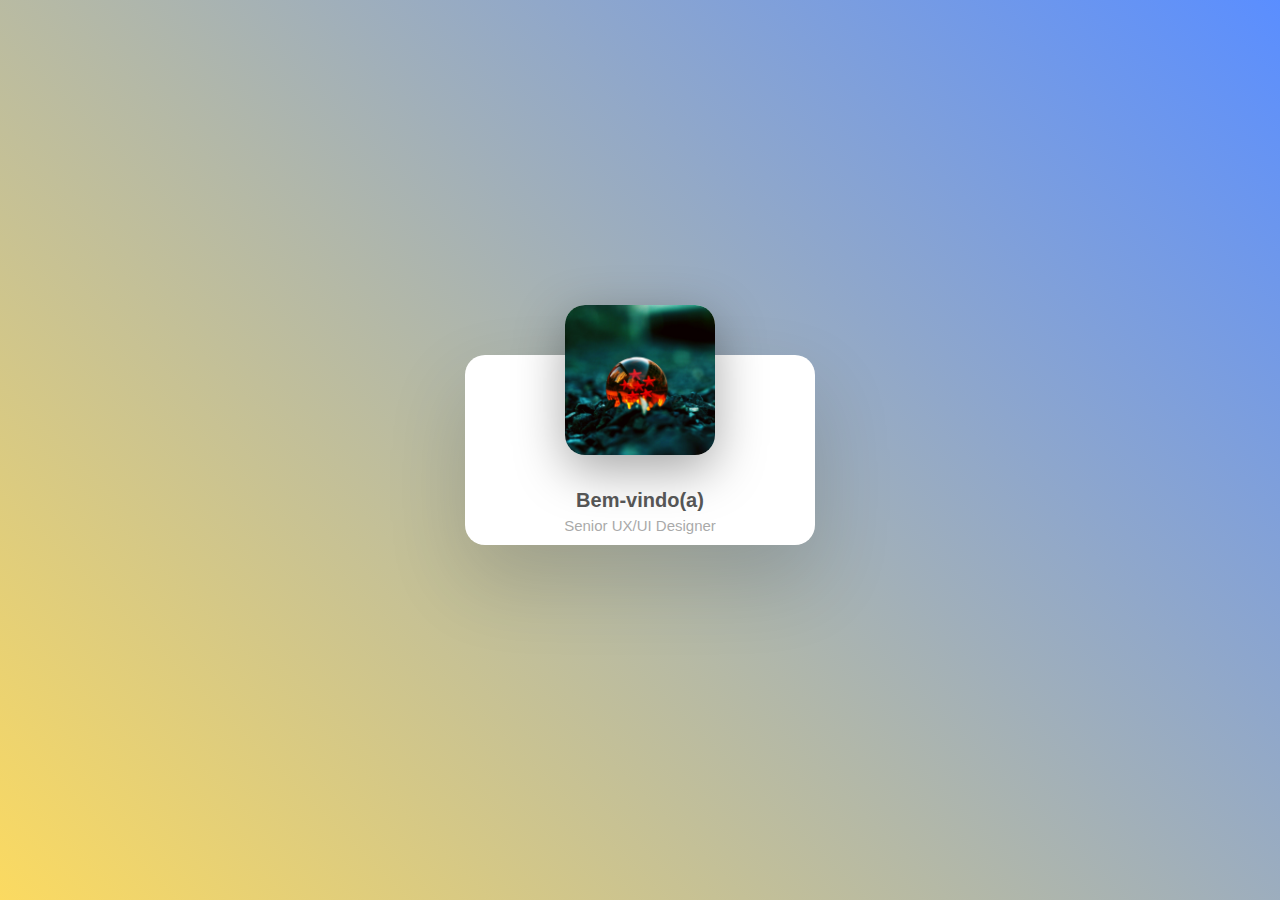
<file: index.html>
<!DOCTYPE html>
<html lang="en">
<head>
    <meta charset="UTF-8">
    <meta http-equiv="X-UA-Compatible" content="IE=edge">
    <meta name="viewport" content="width=device-width, initial-scale=1.0">
    <title>Image Hover Effects</title>
    <link rel="shortcut icon" href="img/icon-home.png" type="image/x-png"/>
    <link rel="stylesheet" type="text/css" href="css/style.css"
</head>
<body>
    <div class="card">
        <div class="imgBx">
            <img src="img/profile3.jpg" alt="" class="">
        </div>
        <div class="content">
            <div class="details">
                <h2 class="">Bem-vindo(a)<br><span>Senior UX/UI Designer</span></h2>
                <div class="data">
                    <h3>0<br><span>Posts</span></h3>
                    <h3>0<br><span>Seguidores</span></h3>
                    <h3>0<br><span>Seguindo</span></h3>
                </div>
                <div class="actionBtn">
                    <a href="miguel-oliveira/index.html"><button>Entrar</button></a>
                    <a href="https://miguelcode22.github.io/pagina-inicial-do-instagram/"><button>Sair</button></a>
                </div>
            </div>
        </div>
    </div>
</body>
</html>
</file>
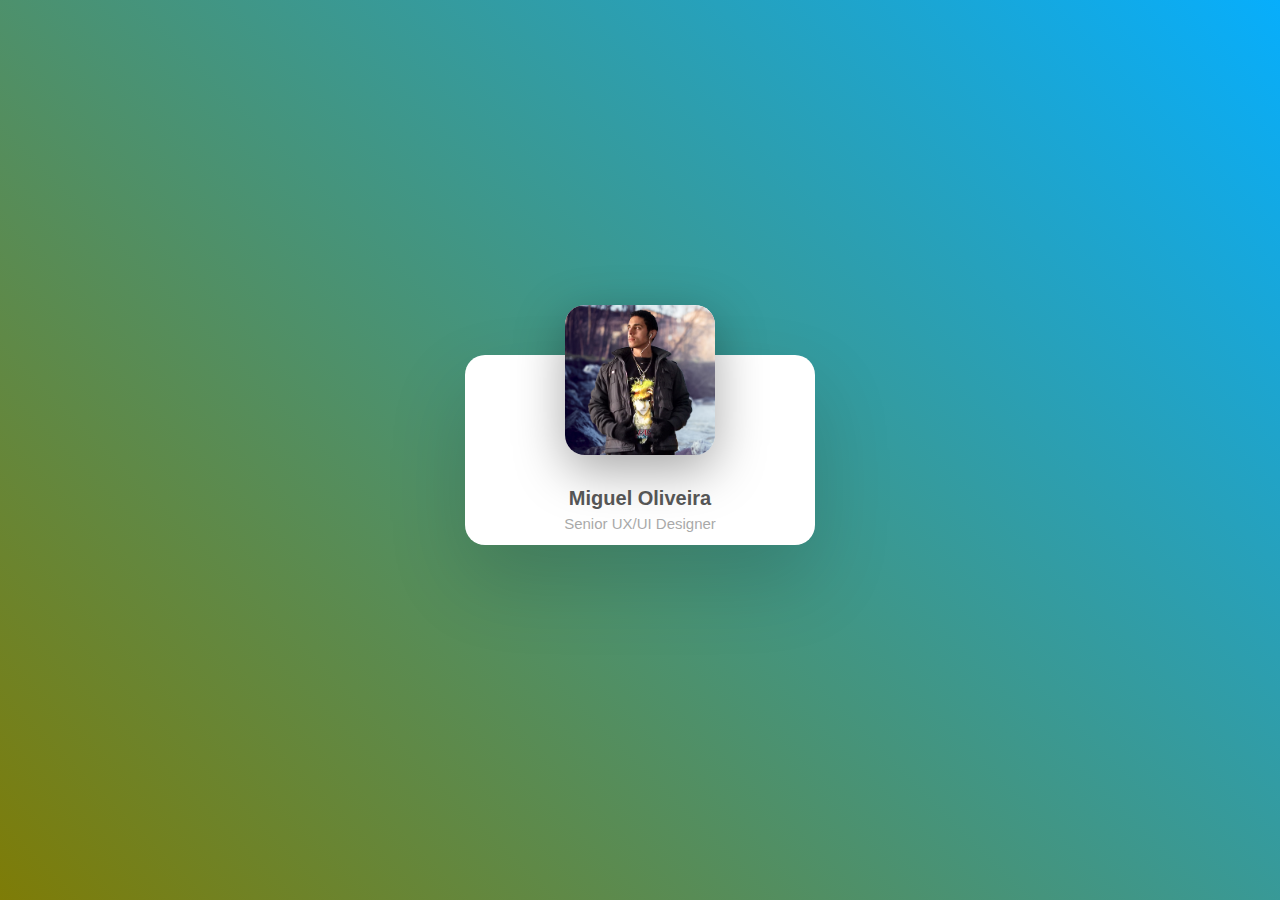
<file: miguel-oliveira/index.html>
<!DOCTYPE html>
<html lang="en">
<head>
    <meta charset="UTF-8">
    <meta http-equiv="X-UA-Compatible" content="IE=edge">
    <meta name="viewport" content="width=device-width, initial-scale=1.0">
    <title>Miguel Oliveira</title>
    <link rel="shortcut icon" href="img/icon-home.png" type="image/x-png"/>
    <link rel="stylesheet" type="text/css" href="css/style.css"
</head>
<body>
    <div class="card">
        <div class="imgBx">
            <img src="img/profile1.jpg" alt="" class="">
        </div>
        <div class="content">
            <div class="details">
                <h2 class="">Miguel Oliveira<br><span>Senior UX/UI Designer</span></h2>
                <div class="data">
                    <h3>158<br><span>Posts</span></h3>
                    <h3>154k<br><span>Seguidores</span></h3>
                    <h3>548<br><span>Seguindo</span></h3>
                </div>
                <div class="actionBtn">
                    <a href="../sayapi-hiwatari/index.html"><button>Entrar</button></a>
                    <button>Sair</button>
                </div>
            </div>
        </div>
    </div>
</body>
</html>
</file>
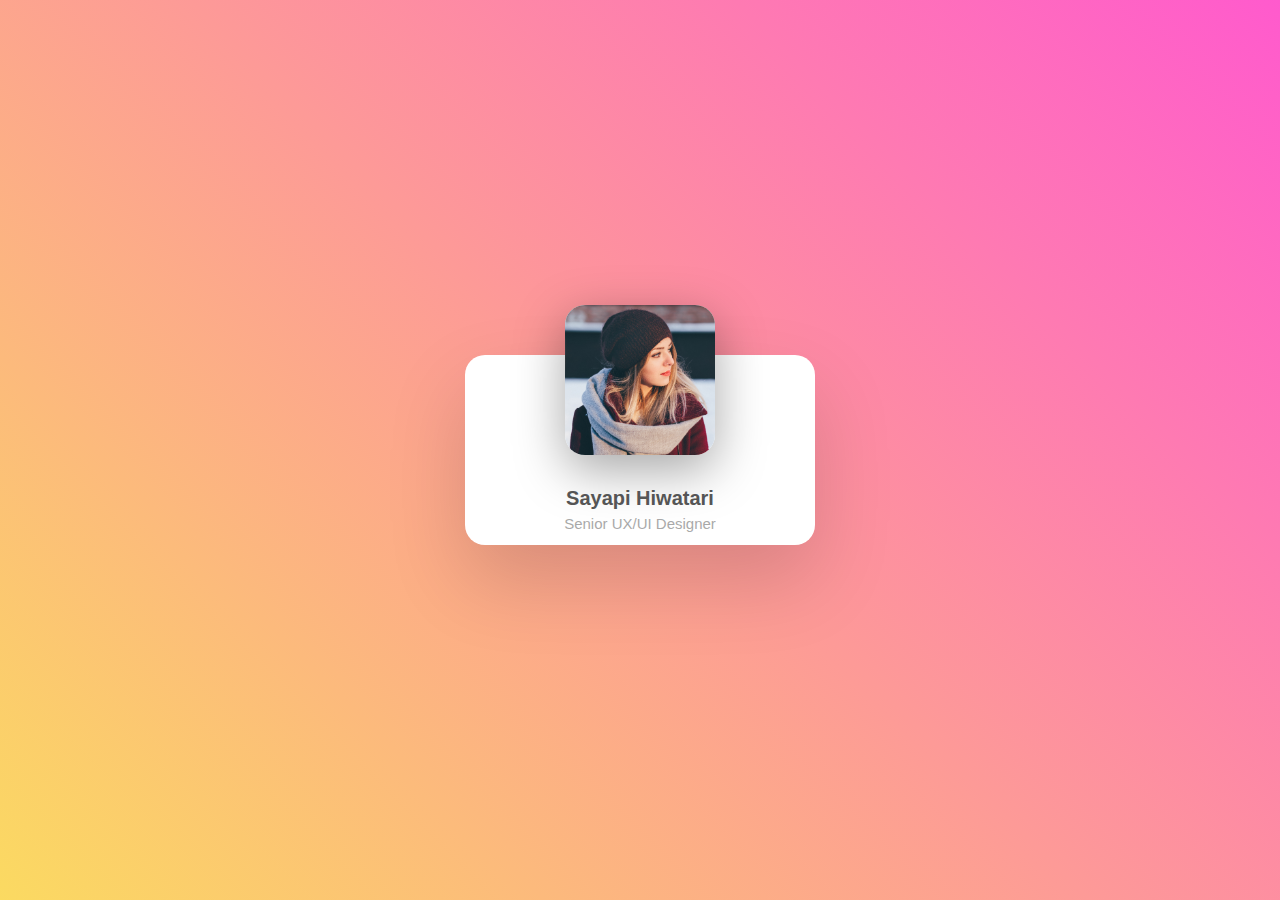
<file: sayapi-hiwatari/index.html>
<!DOCTYPE html>
<html lang="en">
<head>
    <meta charset="UTF-8">
    <meta http-equiv="X-UA-Compatible" content="IE=edge">
    <meta name="viewport" content="width=device-width, initial-scale=1.0">
    <title>Sayapi Hiwatari</title>
    <link rel="shortcut icon" href="img/icon-home.png" type="image/x-png"/>
    <link rel="stylesheet" type="text/css" href="css/style.css"
</head>
<body>
    <div class="card">
        <div class="imgBx">
            <img src="img/profile2.jpg" alt="" class="">
        </div>
        <div class="content">
            <div class="details">
                <h2 class="">Sayapi Hiwatari<br><span>Senior UX/UI Designer</span></h2>
                <div class="data">
                    <h3>78<br><span>Posts</span></h3>
                    <h3>37k<br><span>Seguidores</span></h3>
                    <h3>81k<br><span>Seguindo</span></h3>
                </div>
                <div class="actionBtn">
                    <a href="../index.html"><button>Entrar</button></a>
                    <button>Sair</button>
                </div>
            </div>
        </div>
    </div>
</body>
</html>
</file>
<file: css/style.css>
@import url();
*
{
    margin: 0;
    padding: 0;
    box-sizing: border-box;
    font-family: 'Poppins', sans-serif;
    cursor: url(../img/arrow.cur), default;
}
body
{
    display: flex;
    justify-content: center;
    align-items: center;
    min-height: 100vh;
    background: linear-gradient(45deg, #fbda61, #5a8eff);
}
.card
{
    position: relative;
    width: 350px;
    height: 190px;
    /*height: 450px; */
    background: #fff;
    border-radius: 20px;
    box-shadow: 0 35px 80px rgb(0,0,0,0.15);
    transition: 0.5s;
}
.card:hover
{
    height: 450px;
}
.imgBx
{
    position: absolute;
    left: 50%;
    top: -50px;
    transform: translateX(-50%);
    width: 150px;
    height: 150px;
    background: #fff;
    border-radius: 20px;
    box-shadow: 0 15px 50px rgb(0,0,0,0.35);
    overflow: hidden;
    transition: 0.5s;
}
.card:hover .imgBx
{
    width: 250px;
    height: 250px;
}
.imgBx img
{
    position: absolute;
    top: 0;
    left: 0;
    width: 100%;
    height: 100%;
    object-fit: cover;
}
.card .content
{
    position: absolute;
    width: 100%;
    height: 100%;
    display: flex;
    justify-content: center;
    align-items: flex-end;
    overflow: hidden;
}
.card .content .details
{
    padding: 40px;
    text-align: center;
    width: 100%;
    transition: 0.5s;
    transform: translateY(150px);
}
.card:hover .content .details
{
    transform: translateY(0px);
}
.card .content .details h2
{
    font-size: 1.25em;
    font-weight: 600;
    color: #555;
    line-height: 1.2em;
}
.card .content .details h2 span 
{
    font-size: 0.75em;
    font-weight: 500;
    opacity: 0.5;
}
.card .content .details .data
{
    display: flex;
    justify-content: space-between;
    margin: 20px 0;
}
.card .content .details .data h3
{
    font-size: 1em;
    color: #555;
    line-height: 1.2em;
    font-weight: 600;
}
.card .content .details .data h3 span
{
    font-size: 0.85em;
    font-weight: 400;
    opacity: 0.5;
}
.card .content .details .actionBtn
{
    display: flex;
    justify-content: space-between;
    /*gap: 20px;*/
}
.card .content .details .actionBtn button
{
    padding: 10px 30px;
    border-radius: 5px;
    border: none;
    outline: none;
    font-size: 1em;
    font-weight: 500;
    background: #2a8d03;
    color: #fff;
    cursor: pointer;
}
.card .content .details .actionBtn button:nth-child(2)
{
    border: 1px solid #999;
    color: #999;
    background: #fff;
}
/*
.font
{
    Author: Geyson Miguel Oliveira [ 29/04/2022, 03h13m. ]
    Animated Profile Card UI Design using Html & CSS @Online Tutorials | CSS Card Hover Effects
    https://www.youtube.com/watch?v=daAVTmsMXeI
    Online Tutorials
    https://www.youtube.com/c/OnlineTutorials4Designers/videos
}
*/
</file>
<file: miguel-oliveira/css/style.css>
@import url();
*
{
    margin: 0;
    padding: 0;
    box-sizing: border-box;
    font-family: 'Poppins', sans-serif;
    cursor: url(../img/arrow.cur), default;
}
body
{
    display: flex;
    justify-content: center;
    align-items: center;
    min-height: 100vh;
    background: linear-gradient(45deg, #7e7c07, #07aefc);
}
.card
{
    position: relative;
    width: 350px;
    height: 190px;
    /*height: 450px; */
    background: #fff;
    border-radius: 20px;
    box-shadow: 0 35px 80px rgb(0,0,0,0.15);
    transition: 0.5s;
}
.card:hover
{
    height: 450px;
}
.imgBx
{
    position: absolute;
    left: 50%;
    top: -50px;
    transform: translateX(-50%);
    width: 150px;
    height: 150px;
    background: #fff;
    border-radius: 20px;
    box-shadow: 0 15px 50px rgb(0,0,0,0.35);
    overflow: hidden;
    transition: 0.5s;
}
.card:hover .imgBx
{
    width: 250px;
    height: 250px;
}
.imgBx img
{
    position: absolute;
    top: 0;
    left: 0;
    width: 100%;
    height: 100%;
    object-fit: cover;
}
.card .content
{
    position: absolute;
    width: 100%;
    height: 100%;
    display: flex;
    justify-content: center;
    align-items: flex-end;
    overflow: hidden;
}
.card .content .details
{
    padding: 40px;
    text-align: center;
    width: 100%;
    transition: 0.5s;
    transform: translateY(150px);
}
.card:hover .content .details
{
    transform: translateY(0px);
}
.card .content .details h2
{
    font-size: 1.25em;
    font-weight: 600;
    color: #555;
    line-height: 1.2em;
}
.card .content .details h2 span 
{
    font-size: 0.75em;
    font-weight: 500;
    opacity: 0.5;
}
.card .content .details .data
{
    display: flex;
    justify-content: space-between;
    margin: 20px 0;
}
.card .content .details .data h3
{
    font-size: 1em;
    color: #555;
    line-height: 1.2em;
    font-weight: 600;
}
.card .content .details .data h3 span
{
    font-size: 0.85em;
    font-weight: 400;
    opacity: 0.5;
}
.card .content .details .actionBtn
{
    display: flex;
    justify-content: space-between;
    /*gap: 20px;*/
}
.card .content .details .actionBtn button
{
    padding: 10px 30px;
    border-radius: 5px;
    border: none;
    outline: none;
    font-size: 1em;
    font-weight: 500;
    background: #5f92ff;
    color: #fff;
    cursor: pointer;
}
.card .content .details .actionBtn button:nth-child(2)
{
    border: 1px solid #999;
    color: #999;
    background: #fff;
}
/*
.font
{
    Author: Geyson Miguel Oliveira [ 29/04/2022, 03h13m. ]
    Animated Profile Card UI Design using Html & CSS @Online Tutorials | CSS Card Hover Effects
    https://www.youtube.com/watch?v=daAVTmsMXeI
    Online Tutorials
    https://www.youtube.com/c/OnlineTutorials4Designers/videos
}
*/
</file>
<file: sayapi-hiwatari/css/style.css>
@import url();
*
{
    margin: 0;
    padding: 0;
    box-sizing: border-box;
    font-family: 'Poppins', sans-serif;
    cursor: url(../img/arrow.cur), default;
}
body
{
    display: flex;
    justify-content: center;
    align-items: center;
    min-height: 100vh;
    background: linear-gradient(45deg, #fbda61, #ff5acd);
}
.card
{
    position: relative;
    width: 350px;
    height: 190px;
    /*height: 450px; */
    background: #fff;
    border-radius: 20px;
    box-shadow: 0 35px 80px rgb(0,0,0,0.15);
    transition: 0.5s;
}
.card:hover
{
    height: 450px;
}
.imgBx
{
    position: absolute;
    left: 50%;
    top: -50px;
    transform: translateX(-50%);
    width: 150px;
    height: 150px;
    background: #fff;
    border-radius: 20px;
    box-shadow: 0 15px 50px rgb(0,0,0,0.35);
    overflow: hidden;
    transition: 0.5s;
}
.card:hover .imgBx
{
    width: 250px;
    height: 250px;
}
.imgBx img
{
    position: absolute;
    top: 0;
    left: 0;
    width: 100%;
    height: 100%;
    object-fit: cover;
}
.card .content
{
    position: absolute;
    width: 100%;
    height: 100%;
    display: flex;
    justify-content: center;
    align-items: flex-end;
    overflow: hidden;
}
.card .content .details
{
    padding: 40px;
    text-align: center;
    width: 100%;
    transition: 0.5s;
    transform: translateY(150px);
}
.card:hover .content .details
{
    transform: translateY(0px);
}
.card .content .details h2
{
    font-size: 1.25em;
    font-weight: 600;
    color: #555;
    line-height: 1.2em;
}
.card .content .details h2 span 
{
    font-size: 0.75em;
    font-weight: 500;
    opacity: 0.5;
}
.card .content .details .data
{
    display: flex;
    justify-content: space-between;
    margin: 20px 0;
}
.card .content .details .data h3
{
    font-size: 1em;
    color: #555;
    line-height: 1.2em;
    font-weight: 600;
}
.card .content .details .data h3 span
{
    font-size: 0.85em;
    font-weight: 400;
    opacity: 0.5;
}
.card .content .details .actionBtn
{
    display: flex;
    justify-content: space-between;
    /*gap: 20px;*/
}
.card .content .details .actionBtn button
{
    padding: 10px 30px;
    border-radius: 5px;
    border: none;
    outline: none;
    font-size: 1em;
    font-weight: 500;
    background: #ff5f95;
    color: #fff;
    cursor: pointer;
}
.card .content .details .actionBtn button:nth-child(2)
{
    border: 1px solid #999;
    color: #999;
    background: #fff;
}
/*
.font
{
    Author: Geyson Miguel Oliveira [ 29/04/2022, 03h13m. ]
    Animated Profile Card UI Design using Html & CSS @Online Tutorials | CSS Card Hover Effects
    https://www.youtube.com/watch?v=daAVTmsMXeI
    Online Tutorials
    https://www.youtube.com/c/OnlineTutorials4Designers/videos
}
*/
</file>
